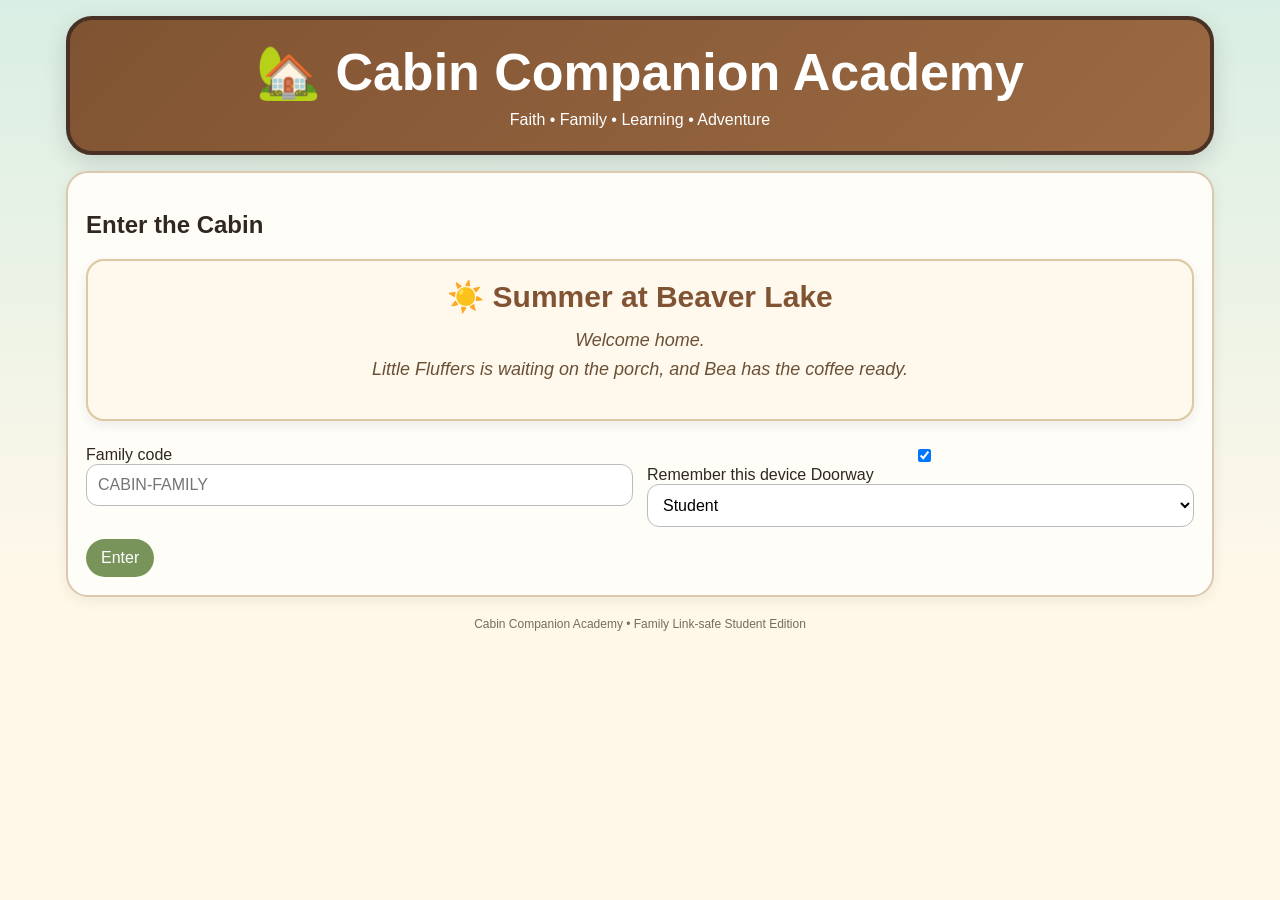
<file: index.html>
<!DOCTYPE html>
<html>
<head>
  <base target="_top">
  <meta name="viewport" content="width=device-width,initial-scale=1">
  <style>
    :root{
      --cream:#fff8e9;--paper:#fffdf8;--wood:#805332;--bark:#493225;
      --moss:#78945b;--sage:#deead5;--gold:#efc45c;--rust:#ce7346;
      --sky:#dceff0;--ink:#302820;--muted:#756b61;--line:#dcc8ad;
    }
    *{box-sizing:border-box}
    body{margin:0;font-family:Arial,sans-serif;color:var(--ink);
      background:linear-gradient(180deg,#d9eee4,#fff8e9 65%);min-height:100vh}
    button,input,textarea,select{font:inherit}button{cursor:pointer}
    .shell{max-width:1180px;margin:auto;padding:16px}.hidden{display:none!important}
    .hero{background:linear-gradient(135deg,var(--wood),#9b6a43);color:white;
      border:4px solid var(--bark);border-radius:26px;padding:22px;text-align:center;
      box-shadow:0 8px 24px #0002}
    .hero h1{margin:0;font-size:clamp(30px,6vw,52px)}.hero p{margin:8px 0 0}
    .panel{background:var(--paper);border:2px solid var(--line);border-radius:22px;
      padding:18px;margin-top:16px;box-shadow:0 4px 14px #0001}
    .grid{display:grid;gap:14px}.grid2{grid-template-columns:repeat(auto-fit,minmax(260px,1fr))}
    .grid3{grid-template-columns:repeat(auto-fit,minmax(210px,1fr))}
    .topbar{display:flex;gap:10px;align-items:center;justify-content:space-between;flex-wrap:wrap}
    .btn,.tab{border:0;border-radius:999px;padding:10px 15px}.btn{background:var(--moss);color:white}
    .btn.gold{background:var(--gold);color:var(--bark)}.btn.rust{background:var(--rust)}
    .tab{background:var(--sage)}.tab.active{background:var(--wood);color:white}
    .tabs{display:flex;gap:8px;flex-wrap:wrap}
    .profile{background:white;border:2px solid var(--line);border-radius:18px;padding:16px;text-align:left}
    input,textarea,select{width:100%;padding:11px;border:1px solid #bbb;border-radius:12px;background:white}
    textarea{min-height:90px}.small{font-size:13px;color:var(--muted)}.big{font-size:28px;font-weight:bold}
    .stat,.hub-card,.workbook,.plan-card{background:white;border:2px solid var(--line);border-radius:16px;padding:14px}
    .hub-card h3,.workbook h3,.plan-card h3{margin-top:0}
    .mission{border:2px solid var(--line);border-radius:18px;background:white;overflow:hidden}
    .mission h3{margin:0;padding:10px 14px;background:var(--sage)}.tasks{padding:10px 14px}
    .task{display:flex;gap:10px;align-items:flex-start;padding:8px 0;border-bottom:1px dashed #ddd}
    .task input{width:20px;height:20px}.note{background:#fff5c9;border-left:5px solid var(--gold);padding:10px;border-radius:10px}
    .badge{display:inline-block;background:var(--sage);padding:8px 10px;border-radius:999px;margin:4px}
    .reward{display:flex;justify-content:space-between;gap:10px;align-items:center;border:2px solid var(--line);border-radius:14px;padding:12px;background:white}
    .msg{padding:10px;border-radius:10px;margin-top:10px}.ok{background:#e4f4df;color:#295b2a}.err{background:#ffe2e2;color:#812323}
    .child-admin{background:var(--paper);border:2px solid var(--line);border-radius:22px;margin-top:16px;overflow:hidden}
    .child-summary{width:100%;border:0;background:linear-gradient(90deg,var(--sage),#f7f0df);
      padding:16px 18px;display:flex;justify-content:space-between;align-items:center;text-align:left}
    .child-summary strong{font-size:22px}.child-body{padding:18px}.section-title{margin:24px 0 10px}
    .workbook-row{display:grid;grid-template-columns:1fr auto;gap:8px;align-items:end;margin-top:10px}
    .plan-link{display:inline-block;margin-top:8px;text-decoration:none}
    .assignment-row{display:grid;grid-template-columns:auto 1fr;gap:12px;align-items:start}
    .assignment-row input[type="checkbox"]{width:24px;height:24px;margin-top:3px}
    .earned{background:#e4f4df;border-color:#9bc58e}
    .points-chip{display:inline-block;background:var(--gold);color:var(--bark);
      border-radius:999px;padding:5px 9px;font-weight:bold;margin-top:8px}
    .status-chip{display:inline-block;border-radius:999px;padding:5px 9px;
      margin-top:8px;font-weight:bold;background:var(--sage)}
    .status-submitted{background:#fff2c9}
    .status-approved{background:#e4f4df}
    .status-corrections{background:#ffe2e2}
    .review-item{border:2px solid var(--line);border-radius:18px;padding:16px;background:white}
    .review-actions{display:flex;gap:8px;flex-wrap:wrap;margin-top:10px}
    .review-empty{padding:14px;background:var(--sage);border-radius:14px}

    .planner-toolbar{display:grid;grid-template-columns:1fr 1fr auto;gap:10px;align-items:end}
    @media(max-width:700px){.planner-toolbar{grid-template-columns:1fr}}
    .footer{text-align:center;color:var(--muted);font-size:12px;padding:20px}
    @media(max-width:650px){.child-summary strong{font-size:18px}}
/* ==========================
   WELCOME HOME
========================== */

.welcome-home{
    text-align:center;
    margin:18px 0 25px;
    padding:18px;
    background:#fff8ec;
    border:2px solid #dcc8a2;
    border-radius:18px;
    box-shadow:0 4px 12px rgba(0,0,0,.08);
}

.welcome-home h3{
    margin:0;
    color:#805332;
    font-size:30px;
}

.welcome-home p{
    margin-top:12px;
    font-size:18px;
    color:#6a5035;
    line-height:1.6;
    font-style:italic;
}    
  </style>
</head>
<body>
<div class="shell">
<header class="hero"><h1>🏡 Cabin Companion Academy</h1><p>Faith • Family • Learning • Adventure</p></header>

<section id="loginView" class="panel">
  <h2>Enter the Cabin</h2>
  <div class="welcome-home">

    <h3 id="seasonGreeting">☀️ Summer at Beaver Lake</h3>

    <p id="welcomeQuote">
        Welcome home.<br>
        Little Fluffers is waiting on the porch, and Bea has the coffee ready.
    </p>

</div>
  <div class="grid grid2">
    <div><label>Family code</label><input id="familyCode" placeholder="CABIN-FAMILY"></div>
    <div><label class="remember-device">
  <input type="checkbox" id="rememberFamily" checked>
  Remember this device
</label>

  <label>Doorway</label>
  <select id="role">
    <option value="student">Student</option>
    <option value="parent">Parent</option>
  </select>
</div>
    <div id="pinWrap" class="hidden"><label>Parent PIN</label><input id="parentPin" type="password"></div>
  </div>
  <button id="loginBtn" class="btn" style="margin-top:12px">Enter</button><div id="loginMsg"></div>
</section>

<section id="profileView" class="panel hidden">
  <div class="topbar"><h2>Choose Your Explorer</h2><button id="backLogin" class="btn gold">Back</button></div>
  <div id="profiles" class="grid grid2"></div>
</section>

<main id="studentView" class="hidden">
  <section class="panel topbar">
    <div><h2 id="studentTitle" style="margin:0"></h2><div id="studentDate" class="small"></div></div>
    <button id="switchStudent" class="btn gold">Switch Explorer</button>
  </section>
  <section class="panel"><div class="grid grid3">
    <div class="stat"><div id="pointStatLabel" class="small">Points</div><div id="coinCount" class="big">0</div></div>
    <div class="stat"><div class="small">Today's Progress</div><div id="todayPercent" class="big">0%</div></div>
    <div class="stat"><div class="small">Badges</div><div id="badgeCount" class="big">0</div></div>
  </div></section>

  <section class="panel"><h2>📅 Today’s Personal Plan</h2><div id="studentDailyPlan" class="grid grid2"></div></section>
  <section class="panel"><h2>📚 My Workbooks</h2><div id="studentWorkbooks" class="grid grid3"></div></section>

  <section class="panel">
    <h2>🌞 Today at the Cabin</h2>
    <div class="grid grid3">
      <div class="hub-card"><h3>📖 Bible Verse</h3><div id="hubVerse"></div></div>
      <div class="hub-card"><h3>☀️ Weather Watch</h3><div id="hubWeather"></div></div>
      <div class="hub-card"><h3>📣 Family Message</h3><div id="hubAnnouncement"></div></div>
      <div class="hub-card"><h3>📚 Read-Aloud</h3><div id="hubReadAloud"></div></div>
      <div class="hub-card"><h3>❤️ Memory Verse</h3><div id="hubMemory"></div></div>
      <div class="hub-card"><h3>🌲 Nature Challenge</h3><div id="hubNature"></div></div>
      <div class="hub-card"><h3>🤝 Family Goal</h3><div id="hubGoal"></div></div>
    </div>
  </section>

  <section class="panel"><div id="dayTabs" class="tabs"></div></section>
  <section id="missions" class="grid grid2"></section>

  <section class="panel"><h2>⭐ Campfire Reflection</h2><p id="reflectionPrompt"></p>
    <textarea id="reflectionText" placeholder="Write your reflection..."></textarea>
    <button id="saveReflection" class="btn" style="margin-top:8px">Save Reflection</button><div id="reflectionMsg"></div>
  </section>

  <section class="panel"><h2>🏅 My Badges</h2><div id="badges"></div></section>
  <section class="panel"><h2>🎁 Cabin Reward Store</h2><div id="rewardStore" class="grid grid2"></div><h3>My Requests</h3><div id="redemptions"></div></section>
  <section class="panel"><h2>💌 Notes from Home</h2><div id="studentNotes"></div></section>
</main>

<main id="parentView" class="hidden">
  <section class="panel topbar"><h2 style="margin:0">Parent Dashboard</h2><button id="parentLogout" class="btn gold">Log Out</button></section>

  <section class="panel">
    <h3>Today’s Cabin Hub</h3>
    <div class="grid grid2">
      <input id="pVerse" placeholder="Bible verse"><input id="pWeather" placeholder="Weather">
      <input id="pAnnouncement" placeholder="Family announcement"><input id="pReadAloud" placeholder="Current read-aloud">
      <input id="pMemory" placeholder="Memory verse"><input id="pNature" placeholder="Nature challenge">
      <input id="pGoal" placeholder="Family goal">
    </div>
    <button id="saveHubBtn" class="btn" style="margin-top:10px">Save Today’s Hub</button><div id="hubMsg"></div>
  </section>


  <section class="panel">
    <h3>⭐ Point System</h3>
    <div class="planner-toolbar">
      <div>
        <label>What should rewards be called?</label>
        <input id="pointDisplayName" placeholder="Points, Tokens, Cabin Coins...">
      </div>
      <div class="small">Examples: Points, Tokens, Stars, Cabin Coins</div>
      <button id="savePointSettingsBtn" class="btn">Save Name</button>
    </div>
    <div id="pointSettingsMsg"></div>
  </section>

  <section class="panel">
    <h3>Add Child</h3>
    <div class="grid grid2"><input id="newChildName" placeholder="Child's first name or nickname">
      <select id="newChildAvatar"><option>🦫</option><option>🐓</option><option>🪿</option><option>🐢</option><option>🌲</option></select></div>
    <button id="addChildBtn" class="btn" style="margin-top:10px">Add Child</button><div id="addChildMsg"></div>
  </section>

  <section class="panel">
    <h3>Add Reward Store Item</h3>
    <div class="grid grid2"><input id="newRewardTitle" placeholder="Reward"><input id="newRewardCost" type="number" min="1" placeholder="Coin cost"></div>
    <button id="addRewardBtn" class="btn" style="margin-top:10px">Add Reward</button><div id="rewardMsg"></div>
  </section>


  <section class="panel">
    <div class="topbar">
      <div>
        <h2 style="margin:0">📋 Waiting for Review</h2>
        <div class="small">Open the workbook or resource, review the work, then approve it or return it for corrections.</div>
      </div>
      <button id="refreshReviewsBtn" class="btn gold">Refresh Queue</button>
    </div>
    <div id="reviewQueue" class="grid grid2" style="margin-top:14px"></div>
  </section>

  <section id="dashboardCards"></section>
</main>

<footer class="footer">Cabin Companion Academy • Family Link-safe Student Edition</footer>
</div>


<script>
window.CCA_API_URL = "https://cabin-companion-api.krueger-homeschool-4.workers.dev/";

(function installAppsScriptBridge(){
  let counter = 0;

  function callApi(action, payload, success, failure){
    if (!window.CCA_API_URL || window.CCA_API_URL.includes("PASTE_YOUR")) {
      failure(new Error("Mom needs to connect the website in index.html first."));
      return;
    }

    const callback = "ccaJsonp_" + Date.now() + "_" + counter++;
    const script = document.createElement("script");
    const timer = setTimeout(function(){
      cleanup();
      failure(new Error("The cabin took too long to answer. Please try again."));
    }, 20000);

    function cleanup(){
      clearTimeout(timer);
      try { delete window[callback]; } catch(e) { window[callback] = undefined; }
      script.remove();
    }

    window[callback] = function(result){
      cleanup();
      if (result && result.ok) success(result.data);
      else failure(new Error((result && result.error) || "Something went wrong."));
    };

    const query = new URLSearchParams({
      api:"1",
      action:action,
      callback:callback,
      payload:JSON.stringify(payload || {})
    });

    script.onerror = function(){
      cleanup();
      failure(new Error("Cabin Companion could not reach the family data service."));
    };
    script.src = window.CCA_API_URL + "?" + query.toString();
    document.body.appendChild(script);
  }

  function makeRunner(){
    const state = {
      success:function(){},
      failure:function(error){ console.error(error); }
    };

    let proxy;
    proxy = new Proxy({}, {
      get:function(target, property){
        if (property === "withSuccessHandler") {
          return function(handler){ state.success = handler || function(){}; return proxy; };
        }
        if (property === "withFailureHandler") {
          return function(handler){ state.failure = handler || function(){}; return proxy; };
        }
        return function(payload){
          callApi(String(property), payload || {}, state.success, state.failure);
        };
      }
    });
    return proxy;
  }

  window.google = window.google || {};
  Object.defineProperty(window.google, "script", {
    value:{ get run(){ return makeRunner(); } },
    configurable:true
  });
})();
</script>

<script>
const DAYS={
monday:{label:"🌿 Monday",reflection:"What was your favorite adventure today?",sections:{
"🐢 Morning by the Fire":["Prayer","Bible Story","Memory Verse","Calendar","Weather Watch","Family Read-Aloud"],
"🦫 Bea’s Reading Nook":["Reading Lesson","Language Arts","Handwriting","Tell Mom your favorite part"],
"🐓 Nigel’s Workshop":["Math Lesson","Logic Puzzle","Math Game"],
"🪿 Gus’s Explorer Trail":["Science or History","Nature Observation","Ask one BIG question"],
"🐢 Morty’s Hearth":["Character Challenge","Life Skill Practice","Help someone without being asked"]}},
tuesday:{label:"🧩 Tuesday",reflection:"What problem did you solve today?",sections:{
"🐢 Morning by the Fire":["Prayer","Bible","Memory Verse","Calendar","Weather","Read-Aloud"],
"🦫 Bea’s Reading Nook":["Reading","Writing","Vocabulary Challenge"],
"🐓 Nigel’s Workshop":["Math","Brain Teaser","Logic Challenge"],
"🪿 Gus’s Explorer Trail":["Science Investigation","Observe Something New","Record Your Discovery"],
"🐢 Morty’s Hearth":["Situational Awareness Mission","Kindness Challenge"]}},
wednesday:{label:"🌎 Wednesday",reflection:"What amazed you today?",sections:{
"🐢 Morning by the Fire":["Prayer","Bible","Calendar","Weather","Read-Aloud"],
"🦫 Bea’s Reading Nook":["Reading","Language Arts","Creative Writing"],
"🐓 Nigel’s Workshop":["Math Lesson","Building Challenge"],
"🪿 Gus’s Explorer Trail":["Science","Nature Walk","Geography","Draw what you discover"],
"🐢 Morty’s Hearth":["Organization","Responsibility"]}},
thursday:{label:"❤️ Thursday",reflection:"Who did you help today?",sections:{
"🐢 Morning by the Fire":["Prayer","Bible","Gratitude Journal","Calendar","Read-Aloud"],
"🦫 Bea’s Reading Nook":["Reading","Writing","Poetry"],
"🐓 Nigel’s Workshop":["Math","Money Skills","Puzzle"],
"🪿 Gus’s Explorer Trail":["History","Nature","Family Project"],
"🐢 Morty’s Hearth":["Service Project","Cooking","Helping Around the House"]}},
friday:{label:"🎉 Friday",reflection:"What are you most proud of this week?",sections:{
"🐢 Morning by the Fire":["Prayer","Bible","Review the Week","Read-Aloud"],
"🦫 Bea’s Reading Nook":["Library Time","Reading Challenge","Storytelling"],
"🐓 Nigel’s Workshop":["Math Games","STEM Challenge","Building Competition"],
"🪿 Gus’s Explorer Trail":["Field Trip","Nature Hike","Art Project","Science Experiment"],
"🐢 Morty’s Hearth":["Family Cooking","Cleaning Challenge","Reward Store"]}}
};

const SUBJECTS={
  math:{title:"➗ Math",defaultLabel:"Math Workbook"},
  science:{title:"🔬 Science",defaultLabel:"Science Workbook"},
  socialStudies:{title:"🌎 Social Studies",defaultLabel:"Social Studies Workbook"}
};

const PLAN_FIELDS=[
  ["languageArts","languageArtsUrl","✏️ Language Arts"],
  ["math","mathUrl","➗ Math"],
  ["science","scienceUrl","🔬 Science"],
  ["socialStudies","socialStudiesUrl","🌎 Social Studies"],
  ["fieldTrip","fieldTripUrl","🚌 Field Trip / Outing"],
  ["extraLearning","extraLearningUrl","🌟 Extra Learning"],
  ["lifeSkill","lifeSkillUrl","🧺 Life Skill / Chore"]
];

let state={familyCode:"",role:"",pin:"",profiles:[],currentProfile:null,currentData:null,currentDay:"monday",pointName:"Points"};
const $=id=>document.getElementById(id);
function today(){const d=new Date();return `${d.getFullYear()}-${String(d.getMonth()+1).padStart(2,"0")}-${String(d.getDate()).padStart(2,"0")}`}
const show=id=>$(id).classList.remove("hidden"),hide=id=>$(id).classList.add("hidden");
function msg(el,text,type="ok"){el.innerHTML=`<div class="msg ${type}">${text}</div>`}
function esc(v){return String(v??"").replace(/[&<>"']/g,c=>({"&":"&amp;","<":"&lt;",">":"&gt;",'"':"&quot;","'":"&#039;"}[c]))}
// Restore remembered family code
const savedFamily = localStorage.getItem("cca_familyCode");
if (savedFamily) {
    $("familyCode").value = savedFamily;
}
$("role").onchange=()=>$("pinWrap").classList.toggle("hidden",$("role").value!=="parent");
$("loginBtn").onclick=()=>{
 state.familyCode=$("familyCode").value.trim();
localStorage.setItem("cca_familyCode", state.familyCode);
console.log("Saved:", state.familyCode);
state.role=$("role").value;
state.pin=$("parentPin").value;
 google.script.run.withSuccessHandler(res=>{ console.log("Profiles:", res.profiles);state.profiles=res.profiles||[];state.pointName=(res.pointSettings&&res.pointSettings.displayName)||"Points";hide("loginView");state.role==="parent"?openParent():openProfiles()})
 .withFailureHandler(e=>msg($("loginMsg"),e.message,"err")).login({familyCode:state.familyCode,role:state.role,pin:state.pin});
};
$("backLogin").onclick=reset;$("switchStudent").onclick=openProfiles;$("parentLogout").onclick=reset;
function reset(){hide("profileView");hide("studentView");hide("parentView");show("loginView")}
function openProfiles(){hide("studentView");hide("parentView");show("profileView");$("profiles").innerHTML="";const kids=state.profiles.filter(p=>p.role==="student");if(!kids.length){$("profiles").innerHTML='<div class="note">A parent needs to add student profiles first.</div>';return}kids.forEach(p=>{const b=document.createElement("button");b.className="profile";b.innerHTML=`<div class="big">${p.avatar} ${esc(p.name)}</div><div class="small">Open today’s adventure</div>`;b.onclick=()=>loadStudent(p);$("profiles").appendChild(b)})}
function loadStudent(p){google.script.run.withSuccessHandler(data=>{state.currentProfile=p;state.currentData=data;hide("profileView");show("studentView");$("studentTitle").textContent=`${p.avatar} Welcome, ${p.name}!`;$("studentDate").textContent=new Date().toLocaleDateString();renderStudent()}).withFailureHandler(e=>alert(e.message)).getStudentData({familyCode:state.familyCode,profileId:p.profileId})}

function renderStudent(){state.pointName=(state.currentData.pointSettings&&state.currentData.pointSettings.displayName)||state.pointName||"Points";$("pointStatLabel").textContent=state.pointName;$("coinCount").textContent=state.currentData.coins||0;$("badgeCount").textContent=(state.currentData.badges||[]).length;renderDailyPlan();renderWorkbooks();renderHub();renderTabs();renderMissions();renderReflection();renderBadges();renderStore();renderNotes()}
function renderDailyPlan(){
 const p=state.currentData.dailyPlan||{},box=$("studentDailyPlan");
 const reviews=state.currentData.taskReviews||[];
const workbooks = state.currentData.workbooks || [];

function getWorkbookUrl(field) {
  const workbookSubjects = {
    math: "math",
    science: "science",
    socialStudies: "socialStudies"
  };

  const subject = workbookSubjects[field];
  if (!subject) return "";

  const workbook = workbooks.find(
    w => String(w.subject || "") === subject
  );

  return workbook ? String(workbook.url || "").trim() : "";
}

 box.innerHTML="";
 let any=false;

 PLAN_FIELDS.forEach(([field,urlField,title])=>{
   const text = p[field] || "";
let url = String(p[urlField] || "").trim();

if (!url) {
  url = getWorkbookUrl(field);
}
   const points=Number(p[field+"Points"]||0);
   if(!text&&!url)return;

   any=true;
   const review=reviews.find(item=>String(item.taskKey)===field)||{};
   const status=String(review.status||"");
   const card=document.createElement("section");
   card.className="plan-card"+(status==="approved"?" earned":"");

   let statusText="";
   let statusClass="";
   if(status==="submitted"){
     statusText="Waiting for Mom’s review";
     statusClass="status-submitted";
   }else if(status==="approved"){
     statusText="Approved";
     statusClass="status-approved";
   }else if(status==="corrections"){
     statusText="Needs corrections";
     statusClass="status-corrections";
   }

   card.innerHTML=`
     <h3>${title}</h3>
     <div>${esc(text||"Open resource")}</div>
     ${points?`<span class="points-chip">${points} ${esc(state.pointName)} after approval</span>`:""}
     ${url?`<br><a class="btn plan-link" href="${esc(url)}" target="_blank" rel="noopener">Open Resource</a>`:""}
     ${statusText?`<br><span class="status-chip ${statusClass}">${statusText}</span>`:""}
     ${review.parentFeedback?`<div class="note" style="margin-top:10px"><strong>Mom’s feedback:</strong><br>${esc(review.parentFeedback)}</div>`:""}
     <label class="small" style="display:block;margin-top:10px">Optional note for Mom</label>
     <textarea class="studentTaskNote" placeholder="Example: I finished pages 12–14.">${esc(review.studentNote||"")}</textarea>
     <button class="btn submitTask" style="margin-top:8px" ${status==="approved"||status==="submitted"?"disabled":""}>
       ${status==="corrections"?"Resubmit for Review":"Submit for Review"}
     </button>
     <div class="taskReviewMsg"></div>
   `;

   card.querySelector(".submitTask").onclick=()=>{
     const button=card.querySelector(".submitTask");
     button.disabled=true;

     google.script.run.withSuccessHandler(()=>{
       msg(card.querySelector(".taskReviewMsg"),"Submitted to Mom!");
       button.textContent="Waiting for Review";
     }).withFailureHandler(e=>{
       button.disabled=false;
       msg(card.querySelector(".taskReviewMsg"),e.message,"err");
     }).submitPlanTask({
       familyCode:state.familyCode,
       profileId:state.currentProfile.profileId,
       date:today(),
       taskKey:field,
       taskTitle:title,
       assignmentText:text,
       resourceUrl:url,
       points:points,
       studentNote:card.querySelector(".studentTaskNote").value
     });
   };

   box.appendChild(card);
 });

 if(p.parentNotes){
   any=true;
   const card=document.createElement("section");
   card.className="plan-card";
   card.innerHTML=`<h3>📝 Mom’s Notes</h3><div>${esc(p.parentNotes)}</div>`;
   box.appendChild(card);
 }

 if(!any){
   box.innerHTML='<div class="note">Mom has not added a personal plan for today yet.</div>';
 }
}
function renderWorkbooks(){const box=$("studentWorkbooks");box.innerHTML="";Object.entries(SUBJECTS).forEach(([subject,info])=>{const wb=(state.currentData.workbooks||[]).find(w=>String(w.subject)===subject);const card=document.createElement("section");card.className="workbook";if(!wb||!wb.url){card.innerHTML=`<h3>${info.title}</h3><div class="small">Workbook link not added yet.</div>`}else{card.innerHTML=`<h3>${info.title}</h3><strong>${esc(wb.label||info.defaultLabel)}</strong><p class="small">Continue on page: ${esc(wb.currentPage||"not set")}</p><a class="btn" href="${esc(wb.url)}" target="_blank" rel="noopener">Open Workbook</a><div class="workbook-row"><input class="pageInput" value="${esc(wb.currentPage||"")}" placeholder="Page"><button class="btn gold savePage">Save</button></div><div class="pageMsg"></div>`;card.querySelector(".savePage").onclick=()=>{const value=card.querySelector(".pageInput").value;google.script.run.withSuccessHandler(()=>msg(card.querySelector(".pageMsg"),"Page saved!")).withFailureHandler(e=>msg(card.querySelector(".pageMsg"),e.message,"err")).updateWorkbookPage({familyCode:state.familyCode,profileId:state.currentProfile.profileId,subject,currentPage:value})}}box.appendChild(card)})}
function renderHub(){const h=state.currentData.hub||{};const put=(id,v,f)=>$(id).textContent=v||f;put("hubVerse",h.bibleVerse,"No verse added.");put("hubWeather",h.weather,"Check the weather.");put("hubAnnouncement",h.announcement,"Welcome!");put("hubReadAloud",h.readAloud,"No read-aloud added.");put("hubMemory",h.memoryVerse,"Practice your verse.");put("hubNature",h.natureChallenge,"Look for something interesting outdoors.");put("hubGoal",h.familyGoal,"Encourage one another.")}
function renderTabs(){$("dayTabs").innerHTML="";Object.entries(DAYS).forEach(([k,d])=>{const b=document.createElement("button");b.className="tab"+(k===state.currentDay?" active":"");b.textContent=d.label;b.onclick=()=>{state.currentDay=k;renderTabs();renderMissions();renderReflection()};$("dayTabs").appendChild(b)})}
function taskId(s,t){return `${state.currentDay}::${s}::${t}`}
function isDone(id){return state.currentData.progress.some(p=>p.date===today()&&p.dayKey===state.currentDay&&p.taskId===id&&p.completed)}
function renderMissions(){$("missions").innerHTML="";let total=0,done=0;Object.entries(DAYS[state.currentDay].sections).forEach(([section,tasks])=>{const card=document.createElement("section");card.className="mission";card.innerHTML=`<h3>${section}</h3>`;const box=document.createElement("div");box.className="tasks";tasks.forEach(task=>{total++;const id=taskId(section,task),checked=isDone(id);if(checked)done++;const row=document.createElement("label");row.className="task";const cb=document.createElement("input");cb.type="checkbox";cb.checked=checked;const span=document.createElement("span");span.textContent=task;cb.onchange=()=>google.script.run.withSuccessHandler(()=>{const x=state.currentData.progress.find(p=>p.date===today()&&p.dayKey===state.currentDay&&p.taskId===id);x?x.completed=cb.checked:state.currentData.progress.push({date:today(),dayKey:state.currentDay,taskId:id,completed:cb.checked});renderMissions()}).withFailureHandler(e=>{cb.checked=!cb.checked;alert(e.message)}).saveTask({familyCode:state.familyCode,profileId:state.currentProfile.profileId,date:today(),dayKey:state.currentDay,taskId:id,completed:cb.checked});row.append(cb,span);box.appendChild(row)});card.appendChild(box);$("missions").appendChild(card)});$("todayPercent").textContent=total?Math.round(done/total*100)+"%":"0%"}
function renderReflection(){const r=state.currentData.reflections.find(x=>x.date===today()&&x.dayKey===state.currentDay);$("reflectionPrompt").textContent=DAYS[state.currentDay].reflection;$("reflectionText").value=r?r.response:"";$("reflectionMsg").innerHTML=""}
$("saveReflection").onclick=()=>google.script.run.withSuccessHandler(()=>msg($("reflectionMsg"),"Reflection saved!")).withFailureHandler(e=>msg($("reflectionMsg"),e.message,"err")).saveReflection({familyCode:state.familyCode,profileId:state.currentProfile.profileId,date:today(),dayKey:state.currentDay,prompt:DAYS[state.currentDay].reflection,response:$("reflectionText").value});
function renderBadges(){$("badges").innerHTML=(state.currentData.badges||[]).length?state.currentData.badges.map(b=>`<span class="badge">🏅 ${esc(b)}</span>`).join(""):'<div class="small">No badges yet.</div>'}
function renderStore(){$("rewardStore").innerHTML="";(state.currentData.store||[]).forEach(item=>{const row=document.createElement("div");row.className="reward";row.innerHTML=`<div><strong>${esc(item.title)}</strong><div class="small">${item.cost} ${esc(state.pointName)}</div></div>`;const b=document.createElement("button");b.className="btn gold";b.textContent="Request";b.onclick=()=>google.script.run.withSuccessHandler(res=>{$("coinCount").textContent=res.coins;msg($("redemptions"),"Reward requested!")}).withFailureHandler(e=>alert(e.message)).redeemReward({familyCode:state.familyCode,profileId:state.currentProfile.profileId,rewardId:item.rewardId,date:today()});row.appendChild(b);$("rewardStore").appendChild(row)});$("redemptions").innerHTML=(state.currentData.redemptions||[]).length?state.currentData.redemptions.slice().reverse().map(r=>`<div class="note">${esc(r.rewardTitle)} — ${esc(r.status)}</div>`).join("<br>"):'<div class="small">No reward requests yet.</div>'}
function renderNotes(){$("studentNotes").innerHTML=(state.currentData.notes||[]).length?state.currentData.notes.slice().reverse().map(n=>`<div class="note"><strong>${esc(n.date)}</strong><br>${esc(n.note)}</div>`).join("<br>"):'<div class="small">No notes yet.</div>'}


$("savePointSettingsBtn").onclick=()=>{
 const displayName=$("pointDisplayName").value.trim()||"Points";
 google.script.run.withSuccessHandler(res=>{
   state.pointName=res.displayName;
   msg($("pointSettingsMsg"),`Reward name saved as "${res.displayName}".`);
   refreshDashboard();
 }).withFailureHandler(e=>msg($("pointSettingsMsg"),e.message,"err"))
 .savePointSettings({
   familyCode:state.familyCode,
   pin:state.pin,
   displayName:displayName
 });
};


$("refreshReviewsBtn").onclick=loadReviewQueue;

function loadReviewQueue(){
 const box=$("reviewQueue");
 box.innerHTML='<div class="small">Loading submissions...</div>';

 google.script.run.withSuccessHandler(items=>{
   box.innerHTML="";

   if(!items.length){
     box.innerHTML='<div class="review-empty">Nothing is waiting for review right now. 🎉</div>';
     return;
   }

   items.forEach(item=>{
     const card=document.createElement("section");
     card.className="review-item";

     card.innerHTML=`
       <h3>${esc(item.avatar)} ${esc(item.studentName)}</h3>
       <strong>${esc(item.taskTitle||item.taskKey)}</strong>
       <p>${esc(item.assignmentText||"")}</p>
       <span class="points-chip">${esc(item.points||0)} ${esc(state.pointName)}</span>
       ${item.studentNote?`<div class="note" style="margin-top:10px"><strong>Student note:</strong><br>${esc(item.studentNote)}</div>`:""}
       ${item.resourceUrl?`<br><a class="btn plan-link" href="${esc(item.resourceUrl)}" target="_blank" rel="noopener">Open Workbook / Resource</a>`:""}
       <label class="small" style="display:block;margin-top:12px">Feedback for the student</label>
       <textarea class="reviewFeedback" placeholder="Great job! Or explain what needs fixing."></textarea>
       <div class="review-actions">
         <button class="btn approveReview">Approve & Award</button>
         <button class="btn rust correctionsReview">Needs Corrections</button>
       </div>
       <div class="reviewMsg"></div>
     `;

     card.querySelector(".approveReview").onclick=()=>{
       reviewOneTask(card,item,"approve");
     };

     card.querySelector(".correctionsReview").onclick=()=>{
       reviewOneTask(card,item,"corrections");
     };

     box.appendChild(card);
   });
 }).withFailureHandler(e=>{
   box.innerHTML=`<div class="msg err">${esc(e.message)}</div>`;
 }).getReviewQueue({
   familyCode:state.familyCode,
   pin:state.pin
 });
}

function reviewOneTask(card,item,action){
 const feedback=card.querySelector(".reviewFeedback").value;

 google.script.run.withSuccessHandler(res=>{
   msg(
     card.querySelector(".reviewMsg"),
     action==="approve"
       ?`Approved! Total is now ${res.total} ${state.pointName}.`
       :"Returned for corrections."
   );
   setTimeout(loadReviewQueue,500);
   refreshDashboard();
 }).withFailureHandler(e=>{
   msg(card.querySelector(".reviewMsg"),e.message,"err");
 }).reviewPlanTask({
   familyCode:state.familyCode,
   pin:state.pin,
   profileId:item.profileId,
   date:item.date,
   taskKey:item.taskKey,
   action:action,
   feedback:feedback
 });
}

function openParent(){hide("studentView");hide("profileView");show("parentView");$("pointDisplayName").value=state.pointName||"Points";refreshDashboard();loadReviewQueue()}
$("saveHubBtn").onclick=()=>google.script.run.withSuccessHandler(()=>{msg($("hubMsg"),"Today’s Cabin Hub saved!");refreshDashboard()}).withFailureHandler(e=>msg($("hubMsg"),e.message,"err")).saveDailyHub({familyCode:state.familyCode,pin:state.pin,date:today(),bibleVerse:$("pVerse").value,weather:$("pWeather").value,announcement:$("pAnnouncement").value,readAloud:$("pReadAloud").value,memoryVerse:$("pMemory").value,natureChallenge:$("pNature").value,familyGoal:$("pGoal").value});
$("addChildBtn").onclick=()=>google.script.run.withSuccessHandler(res=>{state.profiles.push(res.profile);msg($("addChildMsg"),"Child added!");refreshDashboard()}).withFailureHandler(e=>msg($("addChildMsg"),e.message,"err")).addProfile({familyCode:state.familyCode,pin:state.pin,name:$("newChildName").value,avatar:$("newChildAvatar").value});
$("addRewardBtn").onclick=()=>google.script.run.withSuccessHandler(()=>{msg($("rewardMsg"),"Reward added!");refreshDashboard()}).withFailureHandler(e=>msg($("rewardMsg"),e.message,"err")).addRewardItem({familyCode:state.familyCode,pin:state.pin,title:$("newRewardTitle").value,cost:$("newRewardCost").value});
function refreshDashboard(){google.script.run.withSuccessHandler(list=>{const wrap=$("dashboardCards");wrap.innerHTML="";if(!list.length){wrap.innerHTML='<section class="panel">Add your first child above.</section>';return}list.forEach(d=>wrap.appendChild(parentCard(d)));if(list[0])fillHub(list[0].hub||{})}).withFailureHandler(e=>alert(e.message)).getParentDashboard({familyCode:state.familyCode,pin:state.pin})}
function fillHub(h){$("pVerse").value=h.bibleVerse||"";$("pWeather").value=h.weather||"";$("pAnnouncement").value=h.announcement||"";$("pReadAloud").value=h.readAloud||"";$("pMemory").value=h.memoryVerse||"";$("pNature").value=h.natureChallenge||"";$("pGoal").value=h.familyGoal||""}

function parentCard(d){
 const wrap=document.createElement("section");wrap.className="child-admin";
 const header=document.createElement("button");header.className="child-summary";
 header.innerHTML=`<strong>${d.profile.avatar} ${esc(d.profile.name)}</strong><span>Open ▾</span>`;
 const body=document.createElement("div");body.className="child-body hidden";
 const latest=d.reflections.slice().reverse()[0];
 const todayDone=d.progress.filter(p=>p.date===today()&&p.completed).length;
 const plan=d.dailyPlan||{};

 body.innerHTML=`
 <div class="grid grid3">
   <div class="stat"><div class="small">Completed today</div><div class="big">${todayDone}</div></div>
   <div class="stat"><div class="small">${esc(state.pointName)}</div><div class="big">${d.coins}</div></div>
   <div class="stat"><div class="small">Badges</div><div class="big">${d.badges.length}</div></div>
 </div>

 <h3 class="section-title">📅 Today’s Personal Plan</h3>
 <div class="grid grid2">
 ${PLAN_FIELDS.map(([field,urlField,title])=>`<div class="plan-card" data-field="${field}" data-url-field="${urlField}"><h3>${title}</h3><textarea class="planText" placeholder="What should ${esc(d.profile.name)} do today?">${esc(plan[field]||"")}</textarea><input class="planUrl" value="${esc(plan[urlField]||"")}" placeholder="Optional resource link"><label class="small">Reward amount (${esc(state.pointName)})</label><input class="planPoints" type="number" min="0" value="${esc(plan[field+"Points"]||"")}" placeholder="Example: 350"></div>`).join("")}
 <div class="plan-card"><h3>📝 Parent Notes</h3><textarea class="parentPlanNotes" placeholder="Anything else for today">${esc(plan.parentNotes||"")}</textarea></div>
 </div>
 <button class="btn saveDailyPlan" style="margin-top:10px">Save Today’s Personal Plan</button><div class="dailyPlanMsg"></div>

 <h3 class="section-title">📚 Workbook Links</h3>
 <div class="grid grid3">
 ${Object.entries(SUBJECTS).map(([subject,info])=>{const wb=(d.workbooks||[]).find(w=>String(w.subject)===subject)||{};return `<div class="workbook" data-subject="${subject}"><h3>${info.title}</h3><label class="small">Button label</label><input class="wbLabel" value="${esc(wb.label||info.defaultLabel)}"><label class="small">Kami or Drive link</label><input class="wbUrl" value="${esc(wb.url||"")}" placeholder="Paste workbook link"><label class="small">Current page</label><input class="wbPage" value="${esc(wb.currentPage||"")}" placeholder="Optional"><button class="btn saveWorkbook" style="margin-top:8px">Save Workbook</button><div class="wbMsg"></div></div>`}).join("")}
 </div>

 <h3 class="section-title">⭐ Progress & Rewards</h3>
 <div class="note">${latest?`<strong>${esc(latest.prompt)}</strong><br>${esc(latest.response||"(No response)")}`:"No reflection yet."}</div>
 <div class="tabs" style="margin-top:12px"><button class="btn coin" data-d="1">+1</button><button class="btn coin" data-d="5">+5</button><button class="btn gold coin" data-d="-1">-1</button></div>
 <input class="badgeInput" placeholder="Badge name" style="margin-top:12px"><button class="btn badgeBtn" style="margin-top:8px">Award Badge</button>
 <textarea class="noteInput" placeholder="Leave a note" style="margin-top:12px"></textarea><button class="btn noteBtn" style="margin-top:8px">Save Note</button>
 <div class="cardMsg"></div>`;

 header.onclick=()=>{body.classList.toggle("hidden");header.querySelector("span").textContent=body.classList.contains("hidden")?"Open ▾":"Close ▴"};

 body.querySelector(".saveDailyPlan").onclick=()=>{
   const payload={familyCode:state.familyCode,pin:state.pin,profileId:d.profile.profileId,date:today(),parentNotes:body.querySelector(".parentPlanNotes").value};
   body.querySelectorAll(".plan-card[data-field]").forEach(block=>{payload[block.dataset.field]=block.querySelector(".planText").value;payload[block.dataset.urlField]=block.querySelector(".planUrl").value;payload[block.dataset.field+"Points"]=block.querySelector(".planPoints").value});
   google.script.run.withSuccessHandler(()=>msg(body.querySelector(".dailyPlanMsg"),"Personal plan saved!")).withFailureHandler(e=>msg(body.querySelector(".dailyPlanMsg"),e.message,"err")).saveDailyPlan(payload);
 };

 body.querySelectorAll(".saveWorkbook").forEach(button=>{button.onclick=()=>{const block=button.closest(".workbook");google.script.run.withSuccessHandler(()=>msg(block.querySelector(".wbMsg"),"Workbook saved!")).withFailureHandler(e=>msg(block.querySelector(".wbMsg"),e.message,"err")).saveWorkbook({familyCode:state.familyCode,pin:state.pin,profileId:d.profile.profileId,subject:block.dataset.subject,label:block.querySelector(".wbLabel").value,url:block.querySelector(".wbUrl").value,currentPage:block.querySelector(".wbPage").value})}});

 body.querySelectorAll(".coin").forEach(b=>b.onclick=()=>google.script.run.withSuccessHandler(refreshDashboard).withFailureHandler(e=>alert(e.message)).awardCoins({familyCode:state.familyCode,pin:state.pin,profileId:d.profile.profileId,delta:Number(b.dataset.d)}));
 body.querySelector(".badgeBtn").onclick=()=>google.script.run.withSuccessHandler(refreshDashboard).withFailureHandler(e=>alert(e.message)).awardBadge({familyCode:state.familyCode,pin:state.pin,profileId:d.profile.profileId,badge:body.querySelector(".badgeInput").value});
 body.querySelector(".noteBtn").onclick=()=>google.script.run.withSuccessHandler(()=>msg(body.querySelector(".cardMsg"),"Note saved!")).withFailureHandler(e=>msg(body.querySelector(".cardMsg"),e.message,"err")).saveParentNote({familyCode:state.familyCode,pin:state.pin,profileId:d.profile.profileId,date:today(),note:body.querySelector(".noteInput").value});

 wrap.append(header,body);
 return wrap;
}
</script>
<script src="js/config.js"></script>
<script src="js/api.js"></script>
<script src="js/auth.js"></script>
<script src="js/student.js"></script>
<script src="js/parent.js"></script>
<script src="js/ui.js"></script>
<script src="js/app.js"></script>
</body>
</html>
</file>
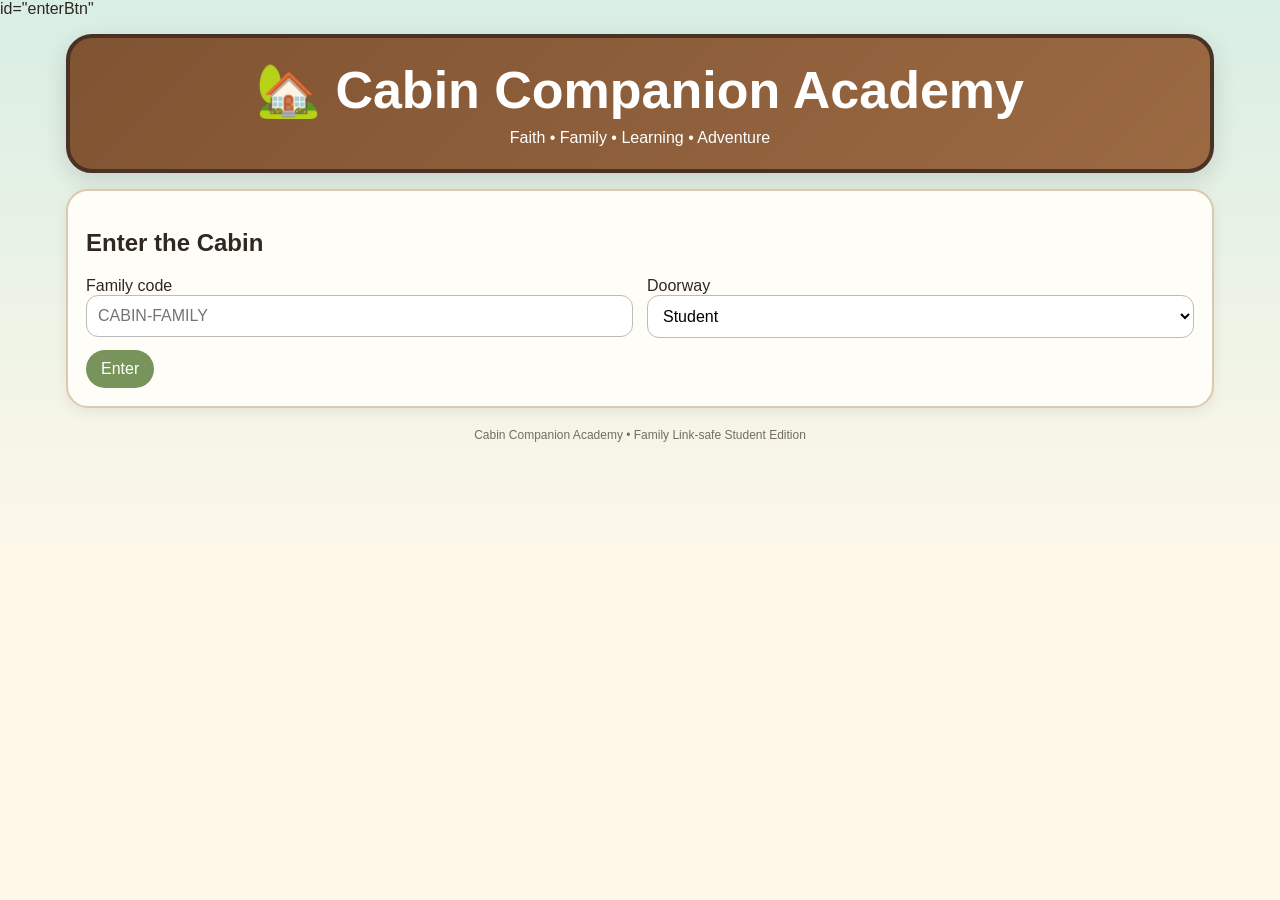
<file: index_backup.html>
<!DOCTYPE html>
<html>
<head>id="enterBtn"
  <base target="_top">
  <meta name="viewport" content="width=device-width,initial-scale=1">
  <style>
    :root{
      --cream:#fff8e9;--paper:#fffdf8;--wood:#805332;--bark:#493225;
      --moss:#78945b;--sage:#deead5;--gold:#efc45c;--rust:#ce7346;
      --sky:#dceff0;--ink:#302820;--muted:#756b61;--line:#dcc8ad;
    }
    *{box-sizing:border-box}
    body{margin:0;font-family:Arial,sans-serif;color:var(--ink);
      background:linear-gradient(180deg,#d9eee4,#fff8e9 65%);min-height:100vh}
    button,input,textarea,select{font:inherit}button{cursor:pointer}
    .shell{max-width:1180px;margin:auto;padding:16px}.hidden{display:none!important}
    .hero{background:linear-gradient(135deg,var(--wood),#9b6a43);color:white;
      border:4px solid var(--bark);border-radius:26px;padding:22px;text-align:center;
      box-shadow:0 8px 24px #0002}
    .hero h1{margin:0;font-size:clamp(30px,6vw,52px)}.hero p{margin:8px 0 0}
    .panel{background:var(--paper);border:2px solid var(--line);border-radius:22px;
      padding:18px;margin-top:16px;box-shadow:0 4px 14px #0001}
    .grid{display:grid;gap:14px}.grid2{grid-template-columns:repeat(auto-fit,minmax(260px,1fr))}
    .grid3{grid-template-columns:repeat(auto-fit,minmax(210px,1fr))}
    .topbar{display:flex;gap:10px;align-items:center;justify-content:space-between;flex-wrap:wrap}
    .btn,.tab{border:0;border-radius:999px;padding:10px 15px}.btn{background:var(--moss);color:white}
    .btn.gold{background:var(--gold);color:var(--bark)}.btn.rust{background:var(--rust)}
    .tab{background:var(--sage)}.tab.active{background:var(--wood);color:white}
    .tabs{display:flex;gap:8px;flex-wrap:wrap}
    .profile{background:white;border:2px solid var(--line);border-radius:18px;padding:16px;text-align:left}
    input,textarea,select{width:100%;padding:11px;border:1px solid #bbb;border-radius:12px;background:white}
    textarea{min-height:90px}.small{font-size:13px;color:var(--muted)}.big{font-size:28px;font-weight:bold}
    .stat,.hub-card,.workbook,.plan-card{background:white;border:2px solid var(--line);border-radius:16px;padding:14px}
    .hub-card h3,.workbook h3,.plan-card h3{margin-top:0}
    .mission{border:2px solid var(--line);border-radius:18px;background:white;overflow:hidden}
    .mission h3{margin:0;padding:10px 14px;background:var(--sage)}.tasks{padding:10px 14px}
    .task{display:flex;gap:10px;align-items:flex-start;padding:8px 0;border-bottom:1px dashed #ddd}
    .task input{width:20px;height:20px}.note{background:#fff5c9;border-left:5px solid var(--gold);padding:10px;border-radius:10px}
    .badge{display:inline-block;background:var(--sage);padding:8px 10px;border-radius:999px;margin:4px}
    .reward{display:flex;justify-content:space-between;gap:10px;align-items:center;border:2px solid var(--line);border-radius:14px;padding:12px;background:white}
    .msg{padding:10px;border-radius:10px;margin-top:10px}.ok{background:#e4f4df;color:#295b2a}.err{background:#ffe2e2;color:#812323}
    .child-admin{background:var(--paper);border:2px solid var(--line);border-radius:22px;margin-top:16px;overflow:hidden}
    .child-summary{width:100%;border:0;background:linear-gradient(90deg,var(--sage),#f7f0df);
      padding:16px 18px;display:flex;justify-content:space-between;align-items:center;text-align:left}
    .child-summary strong{font-size:22px}.child-body{padding:18px}.section-title{margin:24px 0 10px}
    .workbook-row{display:grid;grid-template-columns:1fr auto;gap:8px;align-items:end;margin-top:10px}
    .plan-link{display:inline-block;margin-top:8px;text-decoration:none}
    .assignment-row{display:grid;grid-template-columns:auto 1fr;gap:12px;align-items:start}
    .assignment-row input[type="checkbox"]{width:24px;height:24px;margin-top:3px}
    .earned{background:#e4f4df;border-color:#9bc58e}
    .points-chip{display:inline-block;background:var(--gold);color:var(--bark);
      border-radius:999px;padding:5px 9px;font-weight:bold;margin-top:8px}
    .status-chip{display:inline-block;border-radius:999px;padding:5px 9px;
      margin-top:8px;font-weight:bold;background:var(--sage)}
    .status-submitted{background:#fff2c9}
    .status-approved{background:#e4f4df}
    .status-corrections{background:#ffe2e2}
    .review-item{border:2px solid var(--line);border-radius:18px;padding:16px;background:white}
    .review-actions{display:flex;gap:8px;flex-wrap:wrap;margin-top:10px}
    .review-empty{padding:14px;background:var(--sage);border-radius:14px}

    .planner-toolbar{display:grid;grid-template-columns:1fr 1fr auto;gap:10px;align-items:end}
    @media(max-width:700px){.planner-toolbar{grid-template-columns:1fr}}
    .footer{text-align:center;color:var(--muted);font-size:12px;padding:20px}
    @media(max-width:650px){.child-summary strong{font-size:18px}}
  </style>
</head>
<body>
<div class="shell">
<header class="hero"><h1>🏡 Cabin Companion Academy</h1><p>Faith • Family • Learning • Adventure</p></header>

<section id="loginView" class="panel">
  <h2>Enter the Cabin</h2>
  <div class="grid grid2">
    <div><label>Family code</label><input id="familyCode" placeholder="CABIN-FAMILY"></div>
    <div>
  <label>Doorway</label>
  <select id="role">
    <option value="student">Student</option>
    <option value="parent">Parent</option>
  </select>
</div>
    <div id="pinWrap" class="hidden"><label>Parent PIN</label><input id="parentPin" type="password"></div>
  </div>
  <button id="loginBtn" class="btn" style="margin-top:12px">Enter</button><div id="loginMsg"></div>
</section>

<section id="profileView" class="panel hidden">
  <div class="topbar"><h2>Choose Your Explorer</h2><button id="backLogin" class="btn gold">Back</button></div>
  <div id="profiles" class="grid grid2"></div>
</section>

<main id="studentView" class="hidden">
  <section class="panel topbar">
    <div><h2 id="studentTitle" style="margin:0"></h2><div id="studentDate" class="small"></div></div>
    <button id="switchStudent" class="btn gold">Switch Explorer</button>
  </section>
  <section class="panel"><div class="grid grid3">
    <div class="stat"><div id="pointStatLabel" class="small">Points</div><div id="coinCount" class="big">0</div></div>
    <div class="stat"><div class="small">Today's Progress</div><div id="todayPercent" class="big">0%</div></div>
    <div class="stat"><div class="small">Badges</div><div id="badgeCount" class="big">0</div></div>
  </div></section>

  <section class="panel"><h2>📅 Today’s Personal Plan</h2><div id="studentDailyPlan" class="grid grid2"></div></section>
  <section class="panel"><h2>📚 My Workbooks</h2><div id="studentWorkbooks" class="grid grid3"></div></section>

  <section class="panel">
    <h2>🌞 Today at the Cabin</h2>
    <div class="grid grid3">
      <div class="hub-card"><h3>📖 Bible Verse</h3><div id="hubVerse"></div></div>
      <div class="hub-card"><h3>☀️ Weather Watch</h3><div id="hubWeather"></div></div>
      <div class="hub-card"><h3>📣 Family Message</h3><div id="hubAnnouncement"></div></div>
      <div class="hub-card"><h3>📚 Read-Aloud</h3><div id="hubReadAloud"></div></div>
      <div class="hub-card"><h3>❤️ Memory Verse</h3><div id="hubMemory"></div></div>
      <div class="hub-card"><h3>🌲 Nature Challenge</h3><div id="hubNature"></div></div>
      <div class="hub-card"><h3>🤝 Family Goal</h3><div id="hubGoal"></div></div>
    </div>
  </section>

  <section class="panel"><div id="dayTabs" class="tabs"></div></section>
  <section id="missions" class="grid grid2"></section>

  <section class="panel"><h2>⭐ Campfire Reflection</h2><p id="reflectionPrompt"></p>
    <textarea id="reflectionText" placeholder="Write your reflection..."></textarea>
    <button id="saveReflection" class="btn" style="margin-top:8px">Save Reflection</button><div id="reflectionMsg"></div>
  </section>

  <section class="panel"><h2>🏅 My Badges</h2><div id="badges"></div></section>
  <section class="panel"><h2>🎁 Cabin Reward Store</h2><div id="rewardStore" class="grid grid2"></div><h3>My Requests</h3><div id="redemptions"></div></section>
  <section class="panel"><h2>💌 Notes from Home</h2><div id="studentNotes"></div></section>
</main>

<main id="parentView" class="hidden">
  <section class="panel topbar"><h2 style="margin:0">Parent Dashboard</h2><button id="parentLogout" class="btn gold">Log Out</button></section>

  <section class="panel">
    <h3>Today’s Cabin Hub</h3>
    <div class="grid grid2">
      <input id="pVerse" placeholder="Bible verse"><input id="pWeather" placeholder="Weather">
      <input id="pAnnouncement" placeholder="Family announcement"><input id="pReadAloud" placeholder="Current read-aloud">
      <input id="pMemory" placeholder="Memory verse"><input id="pNature" placeholder="Nature challenge">
      <input id="pGoal" placeholder="Family goal">
    </div>
    <button id="saveHubBtn" class="btn" style="margin-top:10px">Save Today’s Hub</button><div id="hubMsg"></div>
  </section>


  <section class="panel">
    <h3>⭐ Point System</h3>
    <div class="planner-toolbar">
      <div>
        <label>What should rewards be called?</label>
        <input id="pointDisplayName" placeholder="Points, Tokens, Cabin Coins...">
      </div>
      <div class="small">Examples: Points, Tokens, Stars, Cabin Coins</div>
      <button id="savePointSettingsBtn" class="btn">Save Name</button>
    </div>
    <div id="pointSettingsMsg"></div>
  </section>

  <section class="panel">
    <h3>Add Child</h3>
    <div class="grid grid2"><input id="newChildName" placeholder="Child's first name or nickname">
      <select id="newChildAvatar"><option>🦫</option><option>🐓</option><option>🪿</option><option>🐢</option><option>🌲</option></select></div>
    <button id="addChildBtn" class="btn" style="margin-top:10px">Add Child</button><div id="addChildMsg"></div>
  </section>

  <section class="panel">
    <h3>Add Reward Store Item</h3>
    <div class="grid grid2"><input id="newRewardTitle" placeholder="Reward"><input id="newRewardCost" type="number" min="1" placeholder="Coin cost"></div>
    <button id="addRewardBtn" class="btn" style="margin-top:10px">Add Reward</button><div id="rewardMsg"></div>
  </section>


  <section class="panel">
    <div class="topbar">
      <div>
        <h2 style="margin:0">📋 Waiting for Review</h2>
        <div class="small">Open the workbook or resource, review the work, then approve it or return it for corrections.</div>
      </div>
      <button id="refreshReviewsBtn" class="btn gold">Refresh Queue</button>
    </div>
    <div id="reviewQueue" class="grid grid2" style="margin-top:14px"></div>
  </section>

  <section id="dashboardCards"></section>
</main>

<footer class="footer">Cabin Companion Academy • Family Link-safe Student Edition</footer>
</div>


<script>
window.CCA_API_URL = "https://cabin-companion-api.krueger-homeschool-4.workers.dev/";

(function installAppsScriptBridge(){
  let counter = 0;

  function callApi(action, payload, success, failure){
    if (!window.CCA_API_URL || window.CCA_API_URL.includes("PASTE_YOUR")) {
      failure(new Error("Mom needs to connect the website in index.html first."));
      return;
    }

    const callback = "ccaJsonp_" + Date.now() + "_" + counter++;
    const script = document.createElement("script");
    const timer = setTimeout(function(){
      cleanup();
      failure(new Error("The cabin took too long to answer. Please try again."));
    }, 20000);

    function cleanup(){
      clearTimeout(timer);
      try { delete window[callback]; } catch(e) { window[callback] = undefined; }
      script.remove();
    }

    window[callback] = function(result){
      cleanup();
      if (result && result.ok) success(result.data);
      else failure(new Error((result && result.error) || "Something went wrong."));
    };

    const query = new URLSearchParams({
      api:"1",
      action:action,
      callback:callback,
      payload:JSON.stringify(payload || {})
    });

    script.onerror = function(){
      cleanup();
      failure(new Error("Cabin Companion could not reach the family data service."));
    };
    script.src = window.CCA_API_URL + "?" + query.toString();
    document.body.appendChild(script);
  }

  function makeRunner(){
    const state = {
      success:function(){},
      failure:function(error){ console.error(error); }
    };

    let proxy;
    proxy = new Proxy({}, {
      get:function(target, property){
        if (property === "withSuccessHandler") {
          return function(handler){ state.success = handler || function(){}; return proxy; };
        }
        if (property === "withFailureHandler") {
          return function(handler){ state.failure = handler || function(){}; return proxy; };
        }
        return function(payload){
          callApi(String(property), payload || {}, state.success, state.failure);
        };
      }
    });
    return proxy;
  }

  window.google = window.google || {};
  Object.defineProperty(window.google, "script", {
    value:{ get run(){ return makeRunner(); } },
    configurable:true
  });
})();
</script>

<script>
const DAYS={
monday:{label:"🌿 Monday",reflection:"What was your favorite adventure today?",sections:{
"🐢 Morning by the Fire":["Prayer","Bible Story","Memory Verse","Calendar","Weather Watch","Family Read-Aloud"],
"🦫 Bea’s Reading Nook":["Reading Lesson","Language Arts","Handwriting","Tell Mom your favorite part"],
"🐓 Nigel’s Workshop":["Math Lesson","Logic Puzzle","Math Game"],
"🪿 Gus’s Explorer Trail":["Science or History","Nature Observation","Ask one BIG question"],
"🐢 Morty’s Hearth":["Character Challenge","Life Skill Practice","Help someone without being asked"]}},
tuesday:{label:"🧩 Tuesday",reflection:"What problem did you solve today?",sections:{
"🐢 Morning by the Fire":["Prayer","Bible","Memory Verse","Calendar","Weather","Read-Aloud"],
"🦫 Bea’s Reading Nook":["Reading","Writing","Vocabulary Challenge"],
"🐓 Nigel’s Workshop":["Math","Brain Teaser","Logic Challenge"],
"🪿 Gus’s Explorer Trail":["Science Investigation","Observe Something New","Record Your Discovery"],
"🐢 Morty’s Hearth":["Situational Awareness Mission","Kindness Challenge"]}},
wednesday:{label:"🌎 Wednesday",reflection:"What amazed you today?",sections:{
"🐢 Morning by the Fire":["Prayer","Bible","Calendar","Weather","Read-Aloud"],
"🦫 Bea’s Reading Nook":["Reading","Language Arts","Creative Writing"],
"🐓 Nigel’s Workshop":["Math Lesson","Building Challenge"],
"🪿 Gus’s Explorer Trail":["Science","Nature Walk","Geography","Draw what you discover"],
"🐢 Morty’s Hearth":["Organization","Responsibility"]}},
thursday:{label:"❤️ Thursday",reflection:"Who did you help today?",sections:{
"🐢 Morning by the Fire":["Prayer","Bible","Gratitude Journal","Calendar","Read-Aloud"],
"🦫 Bea’s Reading Nook":["Reading","Writing","Poetry"],
"🐓 Nigel’s Workshop":["Math","Money Skills","Puzzle"],
"🪿 Gus’s Explorer Trail":["History","Nature","Family Project"],
"🐢 Morty’s Hearth":["Service Project","Cooking","Helping Around the House"]}},
friday:{label:"🎉 Friday",reflection:"What are you most proud of this week?",sections:{
"🐢 Morning by the Fire":["Prayer","Bible","Review the Week","Read-Aloud"],
"🦫 Bea’s Reading Nook":["Library Time","Reading Challenge","Storytelling"],
"🐓 Nigel’s Workshop":["Math Games","STEM Challenge","Building Competition"],
"🪿 Gus’s Explorer Trail":["Field Trip","Nature Hike","Art Project","Science Experiment"],
"🐢 Morty’s Hearth":["Family Cooking","Cleaning Challenge","Reward Store"]}}
};

const SUBJECTS={
  math:{title:"➗ Math",defaultLabel:"Math Workbook"},
  science:{title:"🔬 Science",defaultLabel:"Science Workbook"},
  socialStudies:{title:"🌎 Social Studies",defaultLabel:"Social Studies Workbook"}
};

const PLAN_FIELDS=[
  ["languageArts","languageArtsUrl","✏️ Language Arts"],
  ["math","mathUrl","➗ Math"],
  ["science","scienceUrl","🔬 Science"],
  ["socialStudies","socialStudiesUrl","🌎 Social Studies"],
  ["fieldTrip","fieldTripUrl","🚌 Field Trip / Outing"],
  ["extraLearning","extraLearningUrl","🌟 Extra Learning"],
  ["lifeSkill","lifeSkillUrl","🧺 Life Skill / Chore"]
];

let state={familyCode:"",role:"",pin:"",profiles:[],currentProfile:null,currentData:null,currentDay:"monday",pointName:"Points"};
const $=id=>document.getElementById(id);
function today(){const d=new Date();return `${d.getFullYear()}-${String(d.getMonth()+1).padStart(2,"0")}-${String(d.getDate()).padStart(2,"0")}`}
const show=id=>$(id).classList.remove("hidden"),hide=id=>$(id).classList.add("hidden");
function msg(el,text,type="ok"){el.innerHTML=`<div class="msg ${type}">${text}</div>`}
function esc(v){return String(v??"").replace(/[&<>"']/g,c=>({"&":"&amp;","<":"&lt;",">":"&gt;",'"':"&quot;","'":"&#039;"}[c]))}

$("role").onchange=()=>$("pinWrap").classList.toggle("hidden",$("role").value!=="parent");
$("loginBtn").onclick=()=>{
 state.familyCode=$("familyCode").value.trim();state.role=$("role").value;state.pin=$("parentPin").value;
 google.script.run.withSuccessHandler(res=>{state.profiles=res.profiles||[];state.pointName=(res.pointSettings&&res.pointSettings.displayName)||"Points";hide("loginView");state.role==="parent"?openParent():openProfiles()})
 .withFailureHandler(e=>msg($("loginMsg"),e.message,"err")).login({familyCode:state.familyCode,role:state.role,pin:state.pin});
};
$("backLogin").onclick=reset;$("switchStudent").onclick=openProfiles;$("parentLogout").onclick=reset;
function reset(){hide("profileView");hide("studentView");hide("parentView");show("loginView")}
function openProfiles(){hide("studentView");hide("parentView");show("profileView");$("profiles").innerHTML="";const kids=state.profiles.filter(p=>p.role==="student");if(!kids.length){$("profiles").innerHTML='<div class="note">A parent needs to add student profiles first.</div>';return}kids.forEach(p=>{const b=document.createElement("button");b.className="profile";b.innerHTML=`<div class="big">${p.avatar} ${esc(p.name)}</div><div class="small">Open today’s adventure</div>`;b.onclick=()=>loadStudent(p);$("profiles").appendChild(b)})}
function loadStudent(p){google.script.run.withSuccessHandler(data=>{state.currentProfile=p;state.currentData=data;hide("profileView");show("studentView");$("studentTitle").textContent=`${p.avatar} Welcome, ${p.name}!`;$("studentDate").textContent=new Date().toLocaleDateString();renderStudent()}).withFailureHandler(e=>alert(e.message)).getStudentData({familyCode:state.familyCode,profileId:p.profileId})}

function renderStudent(){state.pointName=(state.currentData.pointSettings&&state.currentData.pointSettings.displayName)||state.pointName||"Points";$("pointStatLabel").textContent=state.pointName;$("coinCount").textContent=state.currentData.coins||0;$("badgeCount").textContent=(state.currentData.badges||[]).length;renderDailyPlan();renderWorkbooks();renderHub();renderTabs();renderMissions();renderReflection();renderBadges();renderStore();renderNotes()}
function renderDailyPlan(){
 const p=state.currentData.dailyPlan||{},box=$("studentDailyPlan");
 const reviews=state.currentData.taskReviews||[];
const workbooks = state.currentData.workbooks || [];

function getWorkbookUrl(field) {
  const workbookSubjects = {
    math: "math",
    science: "science",
    socialStudies: "socialStudies"
  };

  const subject = workbookSubjects[field];
  if (!subject) return "";

  const workbook = workbooks.find(
    w => String(w.subject || "") === subject
  );

  return workbook ? String(workbook.url || "").trim() : "";
}

 box.innerHTML="";
 let any=false;

 PLAN_FIELDS.forEach(([field,urlField,title])=>{
   const text = p[field] || "";
let url = String(p[urlField] || "").trim();

if (!url) {
  url = getWorkbookUrl(field);
}
   const points=Number(p[field+"Points"]||0);
   if(!text&&!url)return;

   any=true;
   const review=reviews.find(item=>String(item.taskKey)===field)||{};
   const status=String(review.status||"");
   const card=document.createElement("section");
   card.className="plan-card"+(status==="approved"?" earned":"");

   let statusText="";
   let statusClass="";
   if(status==="submitted"){
     statusText="Waiting for Mom’s review";
     statusClass="status-submitted";
   }else if(status==="approved"){
     statusText="Approved";
     statusClass="status-approved";
   }else if(status==="corrections"){
     statusText="Needs corrections";
     statusClass="status-corrections";
   }

   card.innerHTML=`
     <h3>${title}</h3>
     <div>${esc(text||"Open resource")}</div>
     ${points?`<span class="points-chip">${points} ${esc(state.pointName)} after approval</span>`:""}
     ${url?`<br><a class="btn plan-link" href="${esc(url)}" target="_blank" rel="noopener">Open Resource</a>`:""}
     ${statusText?`<br><span class="status-chip ${statusClass}">${statusText}</span>`:""}
     ${review.parentFeedback?`<div class="note" style="margin-top:10px"><strong>Mom’s feedback:</strong><br>${esc(review.parentFeedback)}</div>`:""}
     <label class="small" style="display:block;margin-top:10px">Optional note for Mom</label>
     <textarea class="studentTaskNote" placeholder="Example: I finished pages 12–14.">${esc(review.studentNote||"")}</textarea>
     <button class="btn submitTask" style="margin-top:8px" ${status==="approved"||status==="submitted"?"disabled":""}>
       ${status==="corrections"?"Resubmit for Review":"Submit for Review"}
     </button>
     <div class="taskReviewMsg"></div>
   `;

   card.querySelector(".submitTask").onclick=()=>{
     const button=card.querySelector(".submitTask");
     button.disabled=true;

     google.script.run.withSuccessHandler(()=>{
       msg(card.querySelector(".taskReviewMsg"),"Submitted to Mom!");
       button.textContent="Waiting for Review";
     }).withFailureHandler(e=>{
       button.disabled=false;
       msg(card.querySelector(".taskReviewMsg"),e.message,"err");
     }).submitPlanTask({
       familyCode:state.familyCode,
       profileId:state.currentProfile.profileId,
       date:today(),
       taskKey:field,
       taskTitle:title,
       assignmentText:text,
       resourceUrl:url,
       points:points,
       studentNote:card.querySelector(".studentTaskNote").value
     });
   };

   box.appendChild(card);
 });

 if(p.parentNotes){
   any=true;
   const card=document.createElement("section");
   card.className="plan-card";
   card.innerHTML=`<h3>📝 Mom’s Notes</h3><div>${esc(p.parentNotes)}</div>`;
   box.appendChild(card);
 }

 if(!any){
   box.innerHTML='<div class="note">Mom has not added a personal plan for today yet.</div>';
 }
}
function renderWorkbooks(){const box=$("studentWorkbooks");box.innerHTML="";Object.entries(SUBJECTS).forEach(([subject,info])=>{const wb=(state.currentData.workbooks||[]).find(w=>String(w.subject)===subject);const card=document.createElement("section");card.className="workbook";if(!wb||!wb.url){card.innerHTML=`<h3>${info.title}</h3><div class="small">Workbook link not added yet.</div>`}else{card.innerHTML=`<h3>${info.title}</h3><strong>${esc(wb.label||info.defaultLabel)}</strong><p class="small">Continue on page: ${esc(wb.currentPage||"not set")}</p><a class="btn" href="${esc(wb.url)}" target="_blank" rel="noopener">Open Workbook</a><div class="workbook-row"><input class="pageInput" value="${esc(wb.currentPage||"")}" placeholder="Page"><button class="btn gold savePage">Save</button></div><div class="pageMsg"></div>`;card.querySelector(".savePage").onclick=()=>{const value=card.querySelector(".pageInput").value;google.script.run.withSuccessHandler(()=>msg(card.querySelector(".pageMsg"),"Page saved!")).withFailureHandler(e=>msg(card.querySelector(".pageMsg"),e.message,"err")).updateWorkbookPage({familyCode:state.familyCode,profileId:state.currentProfile.profileId,subject,currentPage:value})}}box.appendChild(card)})}
function renderHub(){const h=state.currentData.hub||{};const put=(id,v,f)=>$(id).textContent=v||f;put("hubVerse",h.bibleVerse,"No verse added.");put("hubWeather",h.weather,"Check the weather.");put("hubAnnouncement",h.announcement,"Welcome!");put("hubReadAloud",h.readAloud,"No read-aloud added.");put("hubMemory",h.memoryVerse,"Practice your verse.");put("hubNature",h.natureChallenge,"Look for something interesting outdoors.");put("hubGoal",h.familyGoal,"Encourage one another.")}
function renderTabs(){$("dayTabs").innerHTML="";Object.entries(DAYS).forEach(([k,d])=>{const b=document.createElement("button");b.className="tab"+(k===state.currentDay?" active":"");b.textContent=d.label;b.onclick=()=>{state.currentDay=k;renderTabs();renderMissions();renderReflection()};$("dayTabs").appendChild(b)})}
function taskId(s,t){return `${state.currentDay}::${s}::${t}`}
function isDone(id){return state.currentData.progress.some(p=>p.date===today()&&p.dayKey===state.currentDay&&p.taskId===id&&p.completed)}
function renderMissions(){$("missions").innerHTML="";let total=0,done=0;Object.entries(DAYS[state.currentDay].sections).forEach(([section,tasks])=>{const card=document.createElement("section");card.className="mission";card.innerHTML=`<h3>${section}</h3>`;const box=document.createElement("div");box.className="tasks";tasks.forEach(task=>{total++;const id=taskId(section,task),checked=isDone(id);if(checked)done++;const row=document.createElement("label");row.className="task";const cb=document.createElement("input");cb.type="checkbox";cb.checked=checked;const span=document.createElement("span");span.textContent=task;cb.onchange=()=>google.script.run.withSuccessHandler(()=>{const x=state.currentData.progress.find(p=>p.date===today()&&p.dayKey===state.currentDay&&p.taskId===id);x?x.completed=cb.checked:state.currentData.progress.push({date:today(),dayKey:state.currentDay,taskId:id,completed:cb.checked});renderMissions()}).withFailureHandler(e=>{cb.checked=!cb.checked;alert(e.message)}).saveTask({familyCode:state.familyCode,profileId:state.currentProfile.profileId,date:today(),dayKey:state.currentDay,taskId:id,completed:cb.checked});row.append(cb,span);box.appendChild(row)});card.appendChild(box);$("missions").appendChild(card)});$("todayPercent").textContent=total?Math.round(done/total*100)+"%":"0%"}
function renderReflection(){const r=state.currentData.reflections.find(x=>x.date===today()&&x.dayKey===state.currentDay);$("reflectionPrompt").textContent=DAYS[state.currentDay].reflection;$("reflectionText").value=r?r.response:"";$("reflectionMsg").innerHTML=""}
$("saveReflection").onclick=()=>google.script.run.withSuccessHandler(()=>msg($("reflectionMsg"),"Reflection saved!")).withFailureHandler(e=>msg($("reflectionMsg"),e.message,"err")).saveReflection({familyCode:state.familyCode,profileId:state.currentProfile.profileId,date:today(),dayKey:state.currentDay,prompt:DAYS[state.currentDay].reflection,response:$("reflectionText").value});
function renderBadges(){$("badges").innerHTML=(state.currentData.badges||[]).length?state.currentData.badges.map(b=>`<span class="badge">🏅 ${esc(b)}</span>`).join(""):'<div class="small">No badges yet.</div>'}
function renderStore(){$("rewardStore").innerHTML="";(state.currentData.store||[]).forEach(item=>{const row=document.createElement("div");row.className="reward";row.innerHTML=`<div><strong>${esc(item.title)}</strong><div class="small">${item.cost} ${esc(state.pointName)}</div></div>`;const b=document.createElement("button");b.className="btn gold";b.textContent="Request";b.onclick=()=>google.script.run.withSuccessHandler(res=>{$("coinCount").textContent=res.coins;msg($("redemptions"),"Reward requested!")}).withFailureHandler(e=>alert(e.message)).redeemReward({familyCode:state.familyCode,profileId:state.currentProfile.profileId,rewardId:item.rewardId,date:today()});row.appendChild(b);$("rewardStore").appendChild(row)});$("redemptions").innerHTML=(state.currentData.redemptions||[]).length?state.currentData.redemptions.slice().reverse().map(r=>`<div class="note">${esc(r.rewardTitle)} — ${esc(r.status)}</div>`).join("<br>"):'<div class="small">No reward requests yet.</div>'}
function renderNotes(){$("studentNotes").innerHTML=(state.currentData.notes||[]).length?state.currentData.notes.slice().reverse().map(n=>`<div class="note"><strong>${esc(n.date)}</strong><br>${esc(n.note)}</div>`).join("<br>"):'<div class="small">No notes yet.</div>'}


$("savePointSettingsBtn").onclick=()=>{
 const displayName=$("pointDisplayName").value.trim()||"Points";
 google.script.run.withSuccessHandler(res=>{
   state.pointName=res.displayName;
   msg($("pointSettingsMsg"),`Reward name saved as "${res.displayName}".`);
   refreshDashboard();
 }).withFailureHandler(e=>msg($("pointSettingsMsg"),e.message,"err"))
 .savePointSettings({
   familyCode:state.familyCode,
   pin:state.pin,
   displayName:displayName
 });
};


$("refreshReviewsBtn").onclick=loadReviewQueue;

function loadReviewQueue(){
 const box=$("reviewQueue");
 box.innerHTML='<div class="small">Loading submissions...</div>';

 google.script.run.withSuccessHandler(items=>{
   box.innerHTML="";

   if(!items.length){
     box.innerHTML='<div class="review-empty">Nothing is waiting for review right now. 🎉</div>';
     return;
   }

   items.forEach(item=>{
     const card=document.createElement("section");
     card.className="review-item";

     card.innerHTML=`
       <h3>${esc(item.avatar)} ${esc(item.studentName)}</h3>
       <strong>${esc(item.taskTitle||item.taskKey)}</strong>
       <p>${esc(item.assignmentText||"")}</p>
       <span class="points-chip">${esc(item.points||0)} ${esc(state.pointName)}</span>
       ${item.studentNote?`<div class="note" style="margin-top:10px"><strong>Student note:</strong><br>${esc(item.studentNote)}</div>`:""}
       ${item.resourceUrl?`<br><a class="btn plan-link" href="${esc(item.resourceUrl)}" target="_blank" rel="noopener">Open Workbook / Resource</a>`:""}
       <label class="small" style="display:block;margin-top:12px">Feedback for the student</label>
       <textarea class="reviewFeedback" placeholder="Great job! Or explain what needs fixing."></textarea>
       <div class="review-actions">
         <button class="btn approveReview">Approve & Award</button>
         <button class="btn rust correctionsReview">Needs Corrections</button>
       </div>
       <div class="reviewMsg"></div>
     `;

     card.querySelector(".approveReview").onclick=()=>{
       reviewOneTask(card,item,"approve");
     };

     card.querySelector(".correctionsReview").onclick=()=>{
       reviewOneTask(card,item,"corrections");
     };

     box.appendChild(card);
   });
 }).withFailureHandler(e=>{
   box.innerHTML=`<div class="msg err">${esc(e.message)}</div>`;
 }).getReviewQueue({
   familyCode:state.familyCode,
   pin:state.pin
 });
}

function reviewOneTask(card,item,action){
 const feedback=card.querySelector(".reviewFeedback").value;

 google.script.run.withSuccessHandler(res=>{
   msg(
     card.querySelector(".reviewMsg"),
     action==="approve"
       ?`Approved! Total is now ${res.total} ${state.pointName}.`
       :"Returned for corrections."
   );
   setTimeout(loadReviewQueue,500);
   refreshDashboard();
 }).withFailureHandler(e=>{
   msg(card.querySelector(".reviewMsg"),e.message,"err");
 }).reviewPlanTask({
   familyCode:state.familyCode,
   pin:state.pin,
   profileId:item.profileId,
   date:item.date,
   taskKey:item.taskKey,
   action:action,
   feedback:feedback
 });
}

function openParent(){hide("studentView");hide("profileView");show("parentView");$("pointDisplayName").value=state.pointName||"Points";refreshDashboard();loadReviewQueue()}
$("saveHubBtn").onclick=()=>google.script.run.withSuccessHandler(()=>{msg($("hubMsg"),"Today’s Cabin Hub saved!");refreshDashboard()}).withFailureHandler(e=>msg($("hubMsg"),e.message,"err")).saveDailyHub({familyCode:state.familyCode,pin:state.pin,date:today(),bibleVerse:$("pVerse").value,weather:$("pWeather").value,announcement:$("pAnnouncement").value,readAloud:$("pReadAloud").value,memoryVerse:$("pMemory").value,natureChallenge:$("pNature").value,familyGoal:$("pGoal").value});
$("addChildBtn").onclick=()=>google.script.run.withSuccessHandler(res=>{state.profiles.push(res.profile);msg($("addChildMsg"),"Child added!");refreshDashboard()}).withFailureHandler(e=>msg($("addChildMsg"),e.message,"err")).addProfile({familyCode:state.familyCode,pin:state.pin,name:$("newChildName").value,avatar:$("newChildAvatar").value});
$("addRewardBtn").onclick=()=>google.script.run.withSuccessHandler(()=>{msg($("rewardMsg"),"Reward added!");refreshDashboard()}).withFailureHandler(e=>msg($("rewardMsg"),e.message,"err")).addRewardItem({familyCode:state.familyCode,pin:state.pin,title:$("newRewardTitle").value,cost:$("newRewardCost").value});
function refreshDashboard(){google.script.run.withSuccessHandler(list=>{const wrap=$("dashboardCards");wrap.innerHTML="";if(!list.length){wrap.innerHTML='<section class="panel">Add your first child above.</section>';return}list.forEach(d=>wrap.appendChild(parentCard(d)));if(list[0])fillHub(list[0].hub||{})}).withFailureHandler(e=>alert(e.message)).getParentDashboard({familyCode:state.familyCode,pin:state.pin})}
function fillHub(h){$("pVerse").value=h.bibleVerse||"";$("pWeather").value=h.weather||"";$("pAnnouncement").value=h.announcement||"";$("pReadAloud").value=h.readAloud||"";$("pMemory").value=h.memoryVerse||"";$("pNature").value=h.natureChallenge||"";$("pGoal").value=h.familyGoal||""}

function parentCard(d){
 const wrap=document.createElement("section");wrap.className="child-admin";
 const header=document.createElement("button");header.className="child-summary";
 header.innerHTML=`<strong>${d.profile.avatar} ${esc(d.profile.name)}</strong><span>Open ▾</span>`;
 const body=document.createElement("div");body.className="child-body hidden";
 const latest=d.reflections.slice().reverse()[0];
 const todayDone=d.progress.filter(p=>p.date===today()&&p.completed).length;
 const plan=d.dailyPlan||{};

 body.innerHTML=`
 <div class="grid grid3">
   <div class="stat"><div class="small">Completed today</div><div class="big">${todayDone}</div></div>
   <div class="stat"><div class="small">${esc(state.pointName)}</div><div class="big">${d.coins}</div></div>
   <div class="stat"><div class="small">Badges</div><div class="big">${d.badges.length}</div></div>
 </div>

 <h3 class="section-title">📅 Today’s Personal Plan</h3>
 <div class="grid grid2">
 ${PLAN_FIELDS.map(([field,urlField,title])=>`<div class="plan-card" data-field="${field}" data-url-field="${urlField}"><h3>${title}</h3><textarea class="planText" placeholder="What should ${esc(d.profile.name)} do today?">${esc(plan[field]||"")}</textarea><input class="planUrl" value="${esc(plan[urlField]||"")}" placeholder="Optional resource link"><label class="small">Reward amount (${esc(state.pointName)})</label><input class="planPoints" type="number" min="0" value="${esc(plan[field+"Points"]||"")}" placeholder="Example: 350"></div>`).join("")}
 <div class="plan-card"><h3>📝 Parent Notes</h3><textarea class="parentPlanNotes" placeholder="Anything else for today">${esc(plan.parentNotes||"")}</textarea></div>
 </div>
 <button class="btn saveDailyPlan" style="margin-top:10px">Save Today’s Personal Plan</button><div class="dailyPlanMsg"></div>

 <h3 class="section-title">📚 Workbook Links</h3>
 <div class="grid grid3">
 ${Object.entries(SUBJECTS).map(([subject,info])=>{const wb=(d.workbooks||[]).find(w=>String(w.subject)===subject)||{};return `<div class="workbook" data-subject="${subject}"><h3>${info.title}</h3><label class="small">Button label</label><input class="wbLabel" value="${esc(wb.label||info.defaultLabel)}"><label class="small">Kami or Drive link</label><input class="wbUrl" value="${esc(wb.url||"")}" placeholder="Paste workbook link"><label class="small">Current page</label><input class="wbPage" value="${esc(wb.currentPage||"")}" placeholder="Optional"><button class="btn saveWorkbook" style="margin-top:8px">Save Workbook</button><div class="wbMsg"></div></div>`}).join("")}
 </div>

 <h3 class="section-title">⭐ Progress & Rewards</h3>
 <div class="note">${latest?`<strong>${esc(latest.prompt)}</strong><br>${esc(latest.response||"(No response)")}`:"No reflection yet."}</div>
 <div class="tabs" style="margin-top:12px"><button class="btn coin" data-d="1">+1</button><button class="btn coin" data-d="5">+5</button><button class="btn gold coin" data-d="-1">-1</button></div>
 <input class="badgeInput" placeholder="Badge name" style="margin-top:12px"><button class="btn badgeBtn" style="margin-top:8px">Award Badge</button>
 <textarea class="noteInput" placeholder="Leave a note" style="margin-top:12px"></textarea><button class="btn noteBtn" style="margin-top:8px">Save Note</button>
 <div class="cardMsg"></div>`;

 header.onclick=()=>{body.classList.toggle("hidden");header.querySelector("span").textContent=body.classList.contains("hidden")?"Open ▾":"Close ▴"};

 body.querySelector(".saveDailyPlan").onclick=()=>{
   const payload={familyCode:state.familyCode,pin:state.pin,profileId:d.profile.profileId,date:today(),parentNotes:body.querySelector(".parentPlanNotes").value};
   body.querySelectorAll(".plan-card[data-field]").forEach(block=>{payload[block.dataset.field]=block.querySelector(".planText").value;payload[block.dataset.urlField]=block.querySelector(".planUrl").value;payload[block.dataset.field+"Points"]=block.querySelector(".planPoints").value});
   google.script.run.withSuccessHandler(()=>msg(body.querySelector(".dailyPlanMsg"),"Personal plan saved!")).withFailureHandler(e=>msg(body.querySelector(".dailyPlanMsg"),e.message,"err")).saveDailyPlan(payload);
 };

 body.querySelectorAll(".saveWorkbook").forEach(button=>{button.onclick=()=>{const block=button.closest(".workbook");google.script.run.withSuccessHandler(()=>msg(block.querySelector(".wbMsg"),"Workbook saved!")).withFailureHandler(e=>msg(block.querySelector(".wbMsg"),e.message,"err")).saveWorkbook({familyCode:state.familyCode,pin:state.pin,profileId:d.profile.profileId,subject:block.dataset.subject,label:block.querySelector(".wbLabel").value,url:block.querySelector(".wbUrl").value,currentPage:block.querySelector(".wbPage").value})}});

 body.querySelectorAll(".coin").forEach(b=>b.onclick=()=>google.script.run.withSuccessHandler(refreshDashboard).withFailureHandler(e=>alert(e.message)).awardCoins({familyCode:state.familyCode,pin:state.pin,profileId:d.profile.profileId,delta:Number(b.dataset.d)}));
 body.querySelector(".badgeBtn").onclick=()=>google.script.run.withSuccessHandler(refreshDashboard).withFailureHandler(e=>alert(e.message)).awardBadge({familyCode:state.familyCode,pin:state.pin,profileId:d.profile.profileId,badge:body.querySelector(".badgeInput").value});
 body.querySelector(".noteBtn").onclick=()=>google.script.run.withSuccessHandler(()=>msg(body.querySelector(".cardMsg"),"Note saved!")).withFailureHandler(e=>msg(body.querySelector(".cardMsg"),e.message,"err")).saveParentNote({familyCode:state.familyCode,pin:state.pin,profileId:d.profile.profileId,date:today(),note:body.querySelector(".noteInput").value});

 wrap.append(header,body);
 return wrap;
}
</script>
</body>
</html>
</file>
